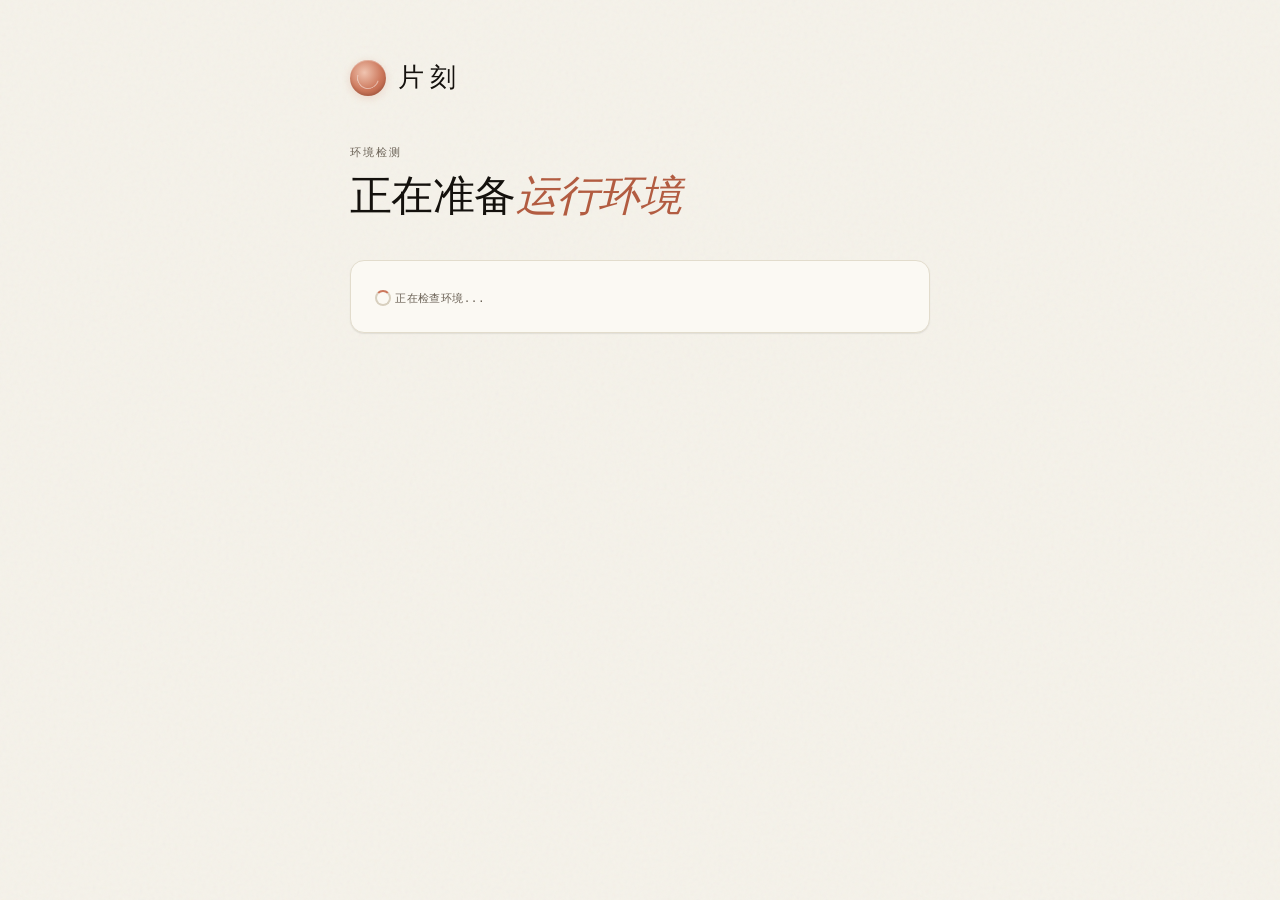
<file: src-tauri/frontend/index.html>
<!DOCTYPE html>
<html lang="zh-CN" style="background:#f5f2ea">
<head>
<meta charset="UTF-8">
<meta name="viewport" content="width=device-width, initial-scale=1.0">
<title>片刻 · 智能选片助手</title>
<link rel="stylesheet" href="css/style.css">
</head>
<body>
<div class="shell">

  <div class="brand">
    <div class="brand-mark"></div>
    <div class="brand-text">片刻</div>
  </div>

  <div class="hero">
    <div class="sub" id="hero-label">环境检测</div>
    <h1 id="hero-title">正在准备<em>运行环境</em></h1>
  </div>

  <!-- 加载卡片（环境检测阶段） -->
  <div class="card" id="loading-card">
    <span class="spinner" id="loading-spinner"></span>
    <span class="loading-text" id="status">正在检查环境...</span>
  </div>


</div>

<script>
(function() {
  'use strict';
  var invoke = window.__TAURI_INTERNALS__.invoke;
  function $(id) { return document.getElementById(id); }

  // 页面渲染后显示窗口
  invoke('show_window').catch(function(){});

  // 首帧渲染后启动
  function startInit() {
    invoke('init_setup').then(function(r) {
      if (r.auto_start_modes && r.auto_start_modes.length > 0) {
        // ─── 非首次启动：在当前页直接拉 Flask，不跳转 ───
        autoStart(r.auto_start_modes, r.auto_start_runtime || 'auto');
        return;
      }

      // ─── 首次启动：跳转到环境信息页 ───
      var params = '?p=' + encodeURIComponent(r.python_version || '') +
                   '&d=' + r.disk_free_gb.toFixed(1) +
                   '&m=' + r.memory_gb.toFixed(1) +
                   '&w=' + encodeURIComponent(r.warnings.join('|')) +
                   '&e=' + encodeURIComponent(r.errors.join('|')) +
                   '&s=' + encodeURIComponent(r.status_msgs.join('|'));
      window.location.href = 'env.html' + params;
    }).catch(function(e) {
      $('status').textContent = '初始化失败: ' + JSON.stringify(e).substring(0, 100);
    });
  }

  function autoStart(modes, runtime) {
    $('hero-label').textContent = '启动服务';
    $('hero-title').innerHTML = '正在启动<em>服务</em>';
    $('status').textContent = '服务启动中...';

    invoke('start_setup', { modes: modes, runtime: runtime }).catch(function(e) {
      $('status').textContent = '启动失败: ' + e;
    });

    // 轮询 Flask，就绪后跳转（Rust 侧 navigate 的兜底）
    var count = 0;
    var pollUrl = 'http://localhost:5057';
    var timer = setInterval(function() {
      if (++count > 120) { clearInterval(timer); return; }
      var xhr = new XMLHttpRequest();
      xhr.open('GET', pollUrl, true);
      xhr.timeout = 1000;
      xhr.onload = function() {
        if (xhr.status > 0) {
          clearInterval(timer);
          $('hero-title').innerHTML = '正在进入<em>片刻</em>';
          $('status').textContent = '服务已就绪';
          invoke('navigate_to_flask', { url: pollUrl }).catch(function(){});
        }
      };
      xhr.onerror = function(){};
      xhr.ontimeout = function(){};
      try { xhr.send(); } catch(e) {}
    }, 500);
  }

  requestAnimationFrame(function() {
    requestAnimationFrame(startInit);
  });
})();
</script>
</body>
</html>
</file>
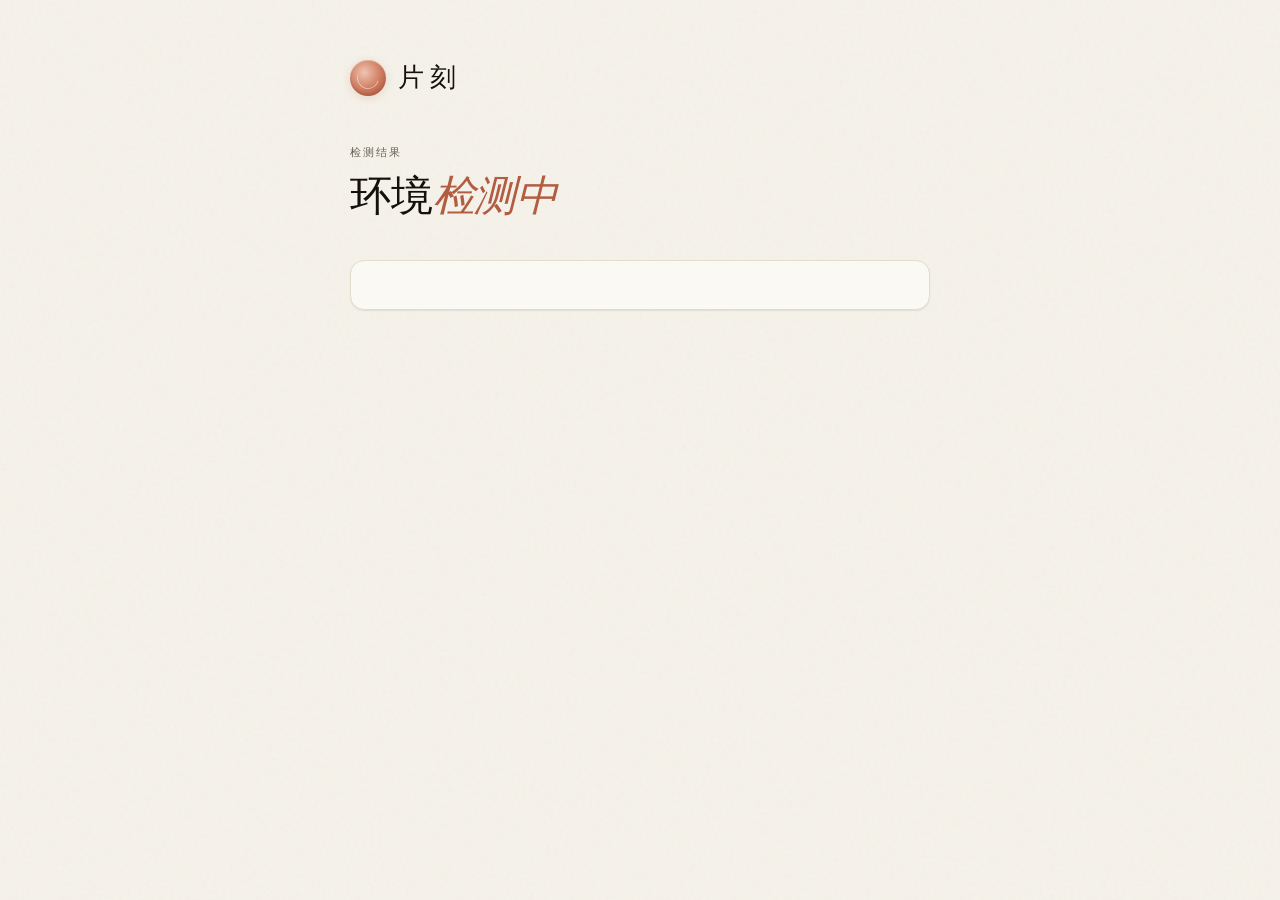
<file: src-tauri/frontend/env.html>
<!DOCTYPE html>
<html lang="zh-CN" style="background:#f5f2ea">
<head>
<meta charset="UTF-8">
<meta name="viewport" content="width=device-width, initial-scale=1.0">
<title>片刻 · 环境信息</title>
<link rel="stylesheet" href="css/style.css">
</head>
<body>
<div class="shell">

  <div class="brand">
    <div class="brand-mark"></div>
    <div class="brand-text">片刻</div>
  </div>

  <div class="hero" id="hero-block">
    <div class="sub" id="hero-label">检测结果</div>
    <h1 id="hero-title">环境<em>检测中</em></h1>
  </div>

  <div class="card" id="env-card"></div>

  <div class="card" id="mode-card" style="display:none;">
    <div class="mode-label-row">选择功能模式</div>
    <div class="mode-list" id="mode-list"></div>
    <div class="mode-label-row" style="margin-top:18px;">运行时设备偏好</div>
    <div class="mode-list" id="runtime-list">
      <label class="mode-card active">
        <input type="radio" name="runtime" value="auto" checked onchange="onRuntimeChange(this)">
        <div>
          <div class="mode-title">auto · 自动</div>
          <div class="mode-desc">检测到可用 GPU 就优先用，否则用 CPU</div>
        </div></label>
      <label class="mode-card">
        <input type="radio" name="runtime" value="cpu" onchange="onRuntimeChange(this)">
        <div>
          <div class="mode-title">cpu · 仅 CPU</div>
          <div class="mode-desc">只用 CPU 推理，不安装 CUDA 依赖（省约 2GB 下载）</div>
        </div></label>
      <label class="mode-card">
        <input type="radio" name="runtime" value="gpu" onchange="onRuntimeChange(this)">
        <div>
          <div class="mode-title">gpu · 强制 GPU</div>
          <div class="mode-desc">强制使用 GPU，没有可用 GPU 就报错</div>
        </div></label>
    </div>
    <button class="btn" id="btn-start">开始安装</button>
  </div>

</div>

<script>
(function() {
  'use strict';
  var invoke = window.__TAURI_INTERNALS__.invoke;

  function $(id) { return document.getElementById(id); }

  // 解析 URL 参数
  var params = new URLSearchParams(window.location.search);
  var pyVer = params.get('p') || '';
  var disk = params.get('d') || '';
  var mem = params.get('m') || '';
  var warnings = (params.get('w') || '').split('|').filter(Boolean);
  var errors = (params.get('e') || '').split('|').filter(Boolean);
  var statusMsgs = (params.get('s') || '').split('|').filter(Boolean);

  // 渲染环境信息
  var parts = [];
  if (pyVer) {
    parts.push('<div class="card-row">' +
      '<div class="item">Python <b class="status-ok">' + pyVer + '</b></div>' +
      '<div class="item">可用磁盘 <b>' + disk + ' GB</b></div>' +
      '<div class="item">内存 <b>' + mem + ' GB</b></div>' +
      '</div>');
  }
  warnings.forEach(function(w) {
    parts.push('<div class="item status-warn" style="margin-top:6px;">⚠ ' + w + '</div>');
  });
  errors.forEach(function(e) {
    parts.push('<div class="item status-err" style="margin-top:6px;">✕ ' + e + '</div>');
  });
  if (statusMsgs.length) {
    parts.push('<div style="margin-top:10px;font-size:11px;color:var(--ink-faint);font-family:var(--font-mono);">');
    statusMsgs.forEach(function(m) { parts.push('· ' + m + '<br>'); });
    parts.push('</div>');
  }
  $('env-card').innerHTML = parts.join('');

  // 更新 hero
  if (errors.length) {
    $('hero-title').innerHTML = '环境存在<em>问题</em>';
  } else if (!pyVer) {
    $('hero-title').innerHTML = '需要安装<em>Python</em>';
  } else {
    $('hero-title').innerHTML = '环境<em>就绪</em>';
    // 环境就绪时加载模式选择
    invoke('get_modes').then(function(modes) {
      if (!modes) return;
      var html = '';
      modes.forEach(function(m) {
        html += '<label class="mode-card' + (m.selected ? ' active' : '') + '">' +
          '<input type="checkbox" value="' + m.key + '"' + (m.selected ? ' checked' : '') +
          ' onchange="this.parentElement.classList.toggle(\'active\', this.checked)">' +
          '<div>' +
          '<div class="mode-title">' + m.label + '</div>' +
          '<div class="mode-desc">' + m.description + '</div>' +
          '<div class="mode-meta">' + m.download_size + ' · ' + m.time_estimate + '</div>' +
          '</div></label>';
      });
      $('mode-list').innerHTML = html;
      $('mode-card').style.display = 'block';
      $('hero-title').innerHTML = '选择<em>功能模式</em>';
      $('hero-label').textContent = '安装配置';
    }).catch(function(e) {
      console.error('get_modes failed:', e);
    });
  }

  // 开始安装按钮
  $('btn-start').addEventListener('click', function() {
    var checks = document.querySelectorAll('#mode-list input[type=checkbox]:checked');
    var modes = [];
    checks.forEach(function(c) { modes.push(c.value); });
    if (modes.length === 0) { alert('请至少选择一个模式'); return; }
    var runtimeRadio = document.querySelector('input[name=runtime]:checked');
    var runtime = runtimeRadio ? runtimeRadio.value : 'auto';
    var q = '?modes=' + encodeURIComponent(modes.join(',')) +
            '&runtime=' + encodeURIComponent(runtime);
    window.location.href = 'progress.html' + q;
  });

  window.onRuntimeChange = function(el) {
    document.querySelectorAll('#runtime-list .mode-card').forEach(function(card) {
      card.classList.remove('active');
    });
    el.parentElement.classList.add('active');
  };
})();
</script>
</body>
</html>
</file>
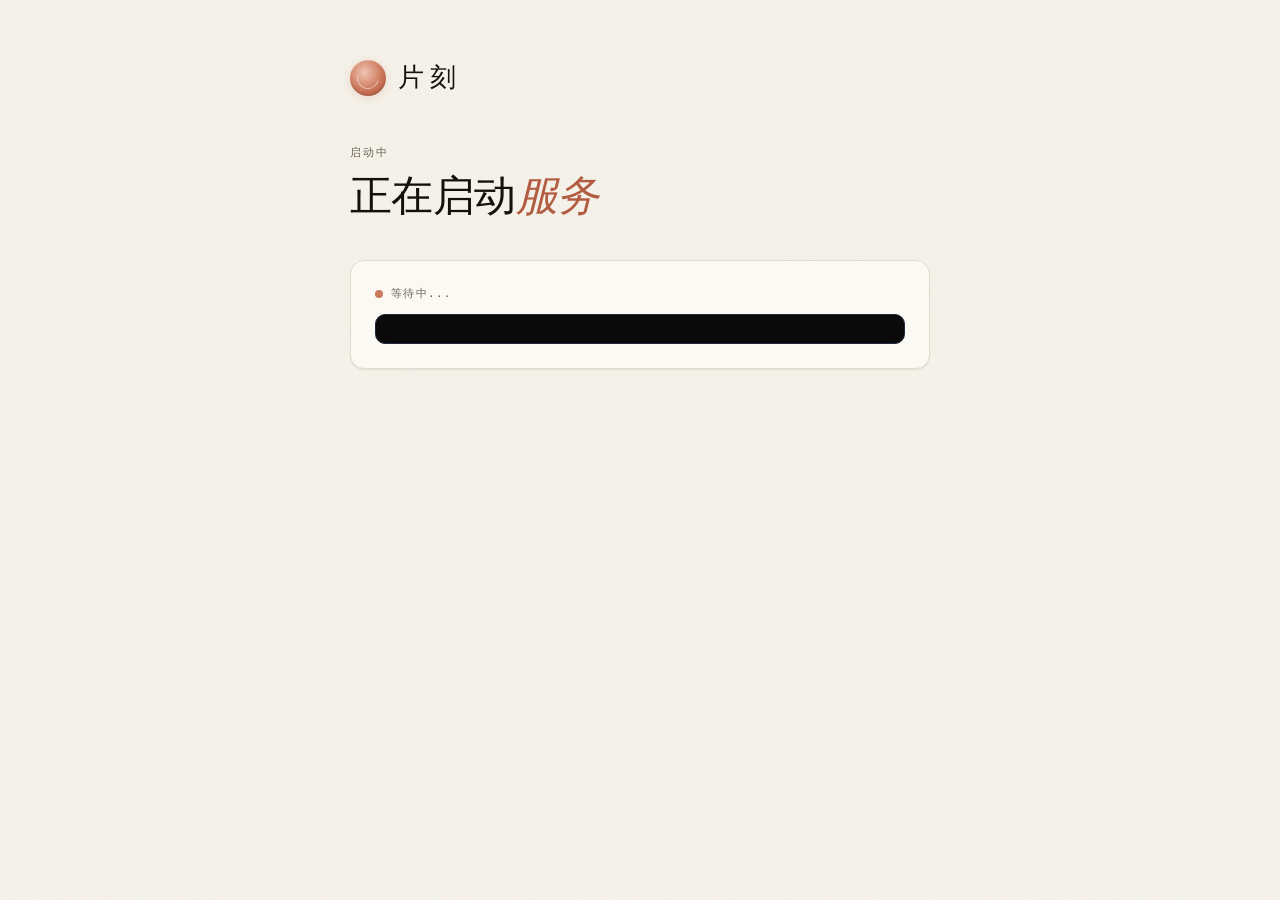
<file: src-tauri/frontend/progress.html>
<!DOCTYPE html>
<html lang="zh-CN" style="background:#f5f2ea">
<head>
<meta charset="UTF-8">
<meta name="viewport" content="width=device-width, initial-scale=1.0">
<title>片刻 · 启动中</title>
<link rel="stylesheet" href="css/style.css">
<style>
  .step-badge {
    display: inline-block;
    font-family: var(--font-mono);
    font-size: 10px;
    letter-spacing: 0.08em;
    text-transform: uppercase;
    padding: 3px 10px;
    border-radius: 999px;
    margin-left: 8px;
    vertical-align: middle;
  }
  .step-install { background: var(--accent-soft); color: var(--accent-deep); }
  .step-start  { background: var(--good-soft);  color: var(--good); }
</style>
</head>
<body>
<div class="shell">

  <div class="brand">
    <div class="brand-mark"></div>
    <div class="brand-text">片刻</div>
  </div>

  <div class="hero" id="hero-block">
    <div class="sub" id="hero-label">启动中</div>
    <h1 id="hero-title">正在启动<em>服务</em></h1>
  </div>

  <div class="card">
    <div class="log-header">
      <span class="dot-pulse" id="prog-dot"></span>
      <span id="prog-title">等待中...</span>
    </div>
    <div class="log-view" id="log"></div>
  </div>

</div>

<script>
(function() {
  'use strict';
  var invoke = window.__TAURI_INTERNALS__.invoke;
  var eventApi = window.__TAURI__ && window.__TAURI__.event;

  function $(id) { return document.getElementById(id); }

  function log(msg, cls) {
    var el = $('log');
    var line = document.createElement('div');
    line.className = cls || '';
    line.textContent = msg;
    el.appendChild(line);
    el.scrollTop = el.scrollHeight;
  }

  // 解析 URL 参数
  var params = new URLSearchParams(window.location.search);
  var modes = (params.get('modes') || '').split(',').filter(Boolean);
  var runtime = params.get('runtime') || 'auto';

  if (modes.length === 0) {
    log('未指定安装模式，请返回重新选择', 'log-error');
    $('prog-dot').style.display = 'none';
    $('hero-title').innerHTML = '参数<em>错误</em>';
  } else {
    var flaskUrl = null;
    var phaseSet = false;

    function setPhase(phase) {
      if (phaseSet) return;
      phaseSet = true;
      if (phase === 'install') {
        $('hero-label').textContent = '安装依赖';
        $('hero-title').innerHTML = '正在安装<em>依赖包</em>';
        $('prog-title').textContent = '正在下载安装...';
        document.title = '片刻 · 安装中';
      } else {
        $('hero-label').textContent = '启动服务';
        $('hero-title').innerHTML = '正在启动<em>服务</em>';
        $('prog-title').textContent = '正在启动 Flask...';
      }
    }

    // 监听后台事件，根据第一条状态消息判断阶段
    if (eventApi) {
      eventApi.listen('setup:status', function(e) {
        var msg = e.payload;
        log(msg, 'log-status');
        if (msg.indexOf('安装') !== -1) {
          setPhase('install');
        } else if (msg.indexOf('启动') !== -1 || msg.indexOf('就绪') !== -1) {
          setPhase('start');
        }
      }).catch(function(){});

      eventApi.listen('setup:progress', function(e) {
        log(e.payload);
      }).catch(function(){});

      eventApi.listen('setup:error', function(e) {
        log(e.payload, 'log-error');
        $('prog-dot').style.display = 'none';
      }).catch(function(){});

      eventApi.listen('setup:ready', function(e) {
        flaskUrl = e.payload;
      }).catch(function(){});
    }

    // 启动
    invoke('start_setup', { modes: modes, runtime: runtime }).catch(function(e) {
      log('启动失败: ' + e, 'log-error');
      $('prog-dot').style.display = 'none';
    });

    // 轮询 Flask，就绪后跳转（Rust 侧 navigate 的兜底）
    var count = 0;
    var pollUrl = 'http://localhost:5057';
    var timer = setInterval(function() {
      if (++count > 120) { clearInterval(timer); return; }
      var xhr = new XMLHttpRequest();
      xhr.open('GET', pollUrl, true);
      xhr.timeout = 1000;
      xhr.onload = function() {
        if (xhr.status > 0) {
          clearInterval(timer);
          log('服务已就绪', 'log-status');
          $('hero-label').textContent = '就绪';
          $('hero-title').innerHTML = '正在进入<em>片刻</em>';
          $('prog-dot').style.display = 'none';
          var target = flaskUrl || pollUrl;
          invoke('navigate_to_flask', { url: target }).catch(function(){});
        }
      };
      xhr.onerror = function(){};
      xhr.ontimeout = function(){};
      try { xhr.send(); } catch(e) {}
    }, 500);
  }
})();
</script>
</body>
</html>
</file>
<file: src-tauri/frontend/css/style.css>
/* 片刻 Pianke — Shared Styles */
:root {
  --bg: #f5f2ea;
  --bg-card: #fbf9f3;
  --bg-hover: #efeadd;
  --ink: #14110d;
  --ink-2: #2c2823;
  --ink-muted: #6b6256;
  --ink-faint: #9a9080;
  --line: #d8d0bf;
  --line-soft: #e2dccc;
  --accent: #cc785c;
  --accent-deep: #b25c41;
  --accent-soft: #f4ddcf;
  --accent-glow: rgba(204,120,92,0.16);
  --good: #506b4f;
  --good-soft: #cfd9c8;
  --warn: #b97400;
  --warn-soft: #f3e3c2;
  --font-serif: "Iowan Old Style", "Source Serif Pro", "Charter", "Palatino", "Songti SC", Georgia, serif;
  --font-sans: -apple-system, BlinkMacSystemFont, "Inter", "PingFang SC", "Helvetica Neue", sans-serif;
  --font-mono: ui-monospace, "SF Mono", Menlo, Consolas, monospace;
  --shadow-sm: 0 1px 1px rgba(20,17,13,0.04), 0 1px 2px rgba(20,17,13,0.05);
  --shadow-md: 0 4px 14px rgba(20,17,13,0.07), 0 2px 4px rgba(20,17,13,0.04);
  --ease: cubic-bezier(.2, .8, .2, 1);
}

* { margin: 0; padding: 0; box-sizing: border-box; }

body {
  background: var(--bg);
  color: var(--ink);
  font-family: var(--font-sans);
  font-size: 15px;
  line-height: 1.55;
  min-height: 100vh;
  display: flex;
  justify-content: center;
  padding: 60px 40px;
  -webkit-font-smoothing: antialiased;
}

/* Noise texture */
body::before {
  content: '';
  position: fixed;
  inset: 0;
  opacity: 0.04;
  background-image: url("data:image/svg+xml,%3Csvg viewBox='0 0 256 256' xmlns='http://www.w3.org/2000/svg'%3E%3Cfilter id='n'%3E%3CfeTurbulence type='fractalNoise' baseFrequency='0.9' numOctaves='4' stitchTiles='stitch'/%3E%3C/filter%3E%3Crect width='100%25' height='100%25' filter='url(%23n)'/%3E%3C/svg%3E");
  pointer-events: none;
  z-index: 0;
}

.shell {
  position: relative;
  z-index: 1;
  width: 100%;
  max-width: 580px;
}

/* Brand */
.brand {
  display: flex;
  align-items: center;
  gap: 12px;
  margin-bottom: 48px;
}
.brand-mark {
  width: 36px; height: 36px; border-radius: 50%;
  background: radial-gradient(circle at 40% 35%, #f0c4b0, #cc785c 55%, #a44d35);
  box-shadow: inset 0 1px 0 rgba(255,255,255,0.3), inset 0 -2px 3px rgba(0,0,0,0.1), 0 2px 8px rgba(204,120,92,0.22);
  flex-shrink: 0;
  position: relative;
}
.brand-mark::after {
  content: '';
  position: absolute;
  inset: 7px;
  border-radius: 50%;
  border: 1.5px solid rgba(255,255,255,0.45);
  border-top-color: transparent;
  border-right-color: transparent;
  transform: rotate(-30deg);
}
.brand-text {
  font-family: var(--font-serif);
  font-size: 26px;
  letter-spacing: 0.22em;
  color: var(--ink);
  line-height: 1;
}

/* Hero */
.hero { margin-bottom: 40px; }
.hero h1 {
  font-family: var(--font-serif);
  font-size: clamp(28px, 4vw, 42px);
  font-weight: 400;
  line-height: 1.12;
  color: var(--ink);
  letter-spacing: -0.014em;
}
.hero h1 em {
  font-style: italic;
  color: var(--accent-deep);
}
.hero .sub {
  font-family: var(--font-mono);
  font-size: 11px;
  letter-spacing: 0.18em;
  text-transform: uppercase;
  color: var(--ink-muted);
  margin-bottom: 12px;
}

/* Cards */
.card {
  background: var(--bg-card);
  border: 1px solid var(--line-soft);
  border-radius: 14px;
  padding: 24px;
  margin-bottom: 14px;
  box-shadow: var(--shadow-sm);
}
.card-row {
  display: flex;
  gap: 24px;
  flex-wrap: wrap;
  font-size: 13px;
}
.card-row .item {
  font-family: var(--font-mono);
  font-size: 11px;
  letter-spacing: 0.04em;
  color: var(--ink-muted);
}
.card-row .item b {
  color: var(--ink);
  font-weight: 500;
}
.status-ok  { color: var(--good) !important; }
.status-warn { color: var(--warn) !important; }
.status-err  { color: var(--accent) !important; }

/* Mode list */
.mode-label-row {
  font-family: var(--font-mono);
  font-size: 11px;
  letter-spacing: 0.12em;
  text-transform: uppercase;
  color: var(--ink-muted);
  margin-bottom: 14px;
}
.mode-list { display: flex; flex-direction: column; gap: 10px; }
.mode-card {
  background: var(--bg-card);
  border: 1px solid var(--line-soft);
  border-radius: 12px;
  padding: 16px 18px;
  cursor: pointer;
  transition: border-color 0.22s var(--ease), box-shadow 0.22s var(--ease);
  display: flex;
  align-items: flex-start;
  gap: 12px;
}
.mode-card:hover { border-color: var(--accent); box-shadow: var(--shadow-md); }
.mode-card.active { border-color: var(--accent); background: var(--accent-soft); }
.mode-card input[type="checkbox"],
.mode-card input[type="radio"] {
  accent-color: var(--accent);
  width: 16px; height: 16px;
  margin-top: 1px;
  flex-shrink: 0;
  cursor: pointer;
}
.mode-title {
  font-size: 14px;
  font-weight: 600;
  color: var(--ink);
  margin-bottom: 2px;
}
.mode-desc {
  font-size: 12px;
  color: var(--ink-muted);
  line-height: 1.45;
}
.mode-meta {
  font-family: var(--font-mono);
  font-size: 10px;
  letter-spacing: 0.04em;
  color: var(--ink-faint);
  margin-top: 4px;
}

/* Buttons */
.btn {
  display: inline-flex;
  align-items: center;
  gap: 6px;
  background: var(--accent);
  color: #fff;
  border: none;
  border-radius: 999px;
  padding: 11px 28px;
  font-family: var(--font-sans);
  font-size: 14px;
  font-weight: 500;
  cursor: pointer;
  letter-spacing: 0.01em;
  box-shadow: 0 1px 2px rgba(20,17,13,0.2);
  transition: background 0.18s var(--ease), box-shadow 0.18s var(--ease), transform 0.18s var(--ease);
  margin-top: 18px;
}
.btn:hover { background: var(--accent-deep); box-shadow: var(--shadow-md); transform: translateY(-1px); }
.btn:active { transform: translateY(0); }
.btn:disabled { background: var(--ink-faint); box-shadow: none; cursor: not-allowed; transform: none; }

/* Progress / Log */
.log-header {
  font-family: var(--font-mono);
  font-size: 11px;
  letter-spacing: 0.12em;
  text-transform: uppercase;
  color: var(--ink-muted);
  margin-bottom: 12px;
  display: flex;
  align-items: center;
  gap: 8px;
}
.log-view {
  background: #0a0a0a;
  border: 1px solid #1f2937;
  border-radius: 10px;
  padding: 14px 16px;
  font-family: var(--font-mono);
  font-size: 12px;
  line-height: 1.6;
  max-height: 280px;
  overflow-y: auto;
  color: #d1d5db;
  white-space: pre-wrap;
}
.log-status { color: #e29274; }
.log-error  { color: #f87171; }

/* Spinner */
.spinner {
  display: inline-block;
  width: 16px; height: 16px;
  border: 2px solid var(--line);
  border-top-color: var(--accent);
  border-radius: 50%;
  animation: spin 0.8s linear infinite;
  vertical-align: middle;
}
@keyframes spin { to { transform: rotate(360deg); } }

/* Pulse dot */
.dot-pulse {
  width: 8px; height: 8px;
  border-radius: 50%;
  background: var(--accent);
  display: inline-block;
  animation: pulse 1.4s ease infinite;
}
@keyframes pulse {
  0%, 100% { opacity: 0.35; }
  50% { opacity: 1; }
}

.loading-text {
  font-family: var(--font-mono);
  font-size: 11px;
  letter-spacing: 0.04em;
  color: var(--ink-muted);
}
</file>
